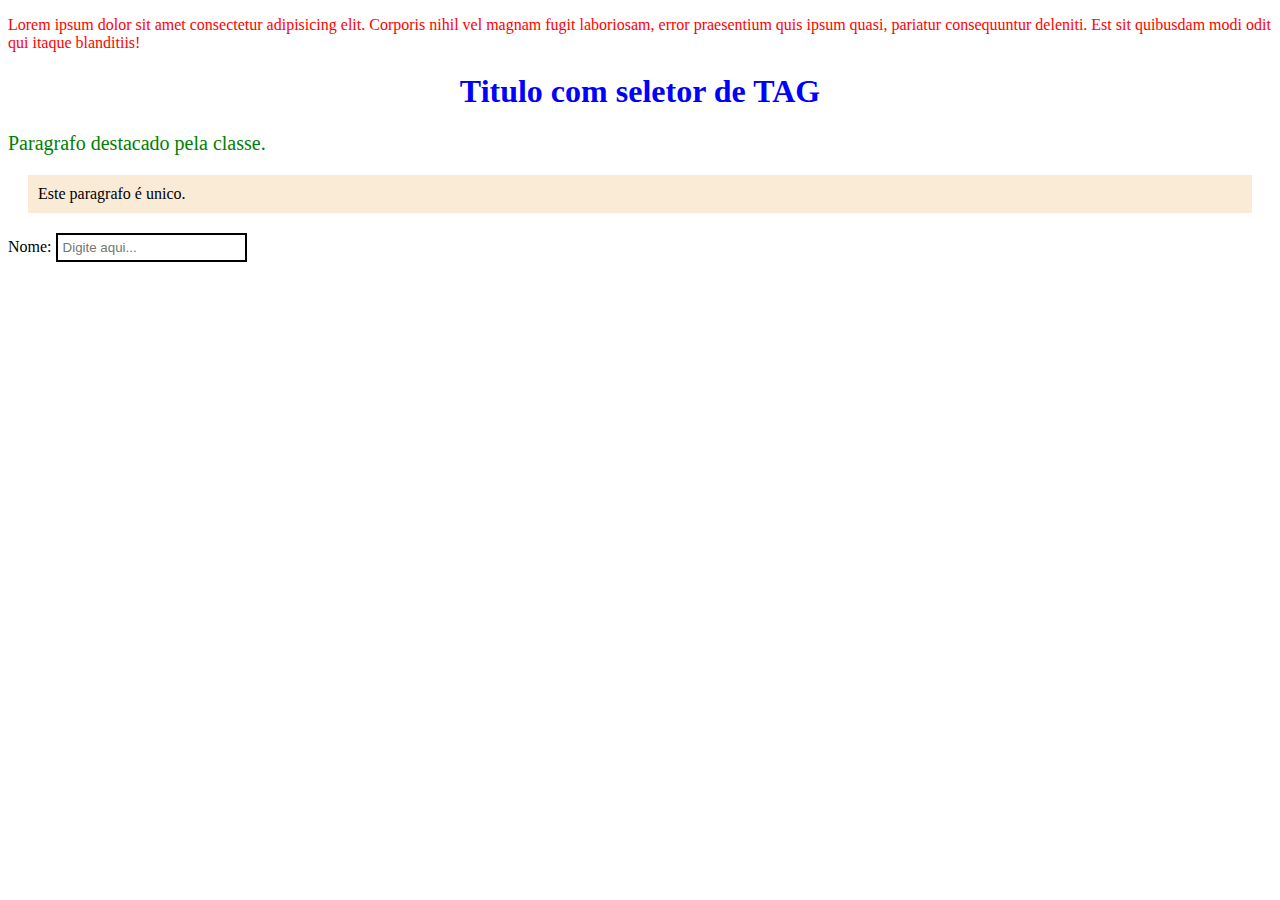
<file: index.html>
<!DOCTYPE html>
<html lang="pt-br">
<head>
    <meta charset="UTF-8">
    <meta name="viewport" content="width=device-width, initial-scale=1.0">
    <title>Html e Css</title>
    <style>
        h1 {
            color: blue;
            text-align: center;   
        }
        .destaque {
            font-size: 20px;
            color: green;
        }
        #especial{
            margin: 20px;
            padding: 10px;
            background-color: antiquewhite;
        }
        input[type="text"]{
            border: 2px solid black;
            padding: 5px;
        }
    </style>
</head>
<body>
        <p style="color: red;">Lorem ipsum dolor sit amet consectetur adipisicing elit. Corporis nihil vel magnam fugit laboriosam, error praesentium quis ipsum quasi, pariatur consequuntur deleniti. Est sit quibusdam modi odit qui itaque blanditiis!</p>

        <h1> Titulo com seletor de TAG </h1>

        <p class="destaque">Paragrafo destacado pela classe.</p>
        <p id="especial">Este paragrafo é unico.</p>
        <label>Nome:</label>
        <input type="text" placeholder="Digite aqui...">
</body>
</html>
</file>
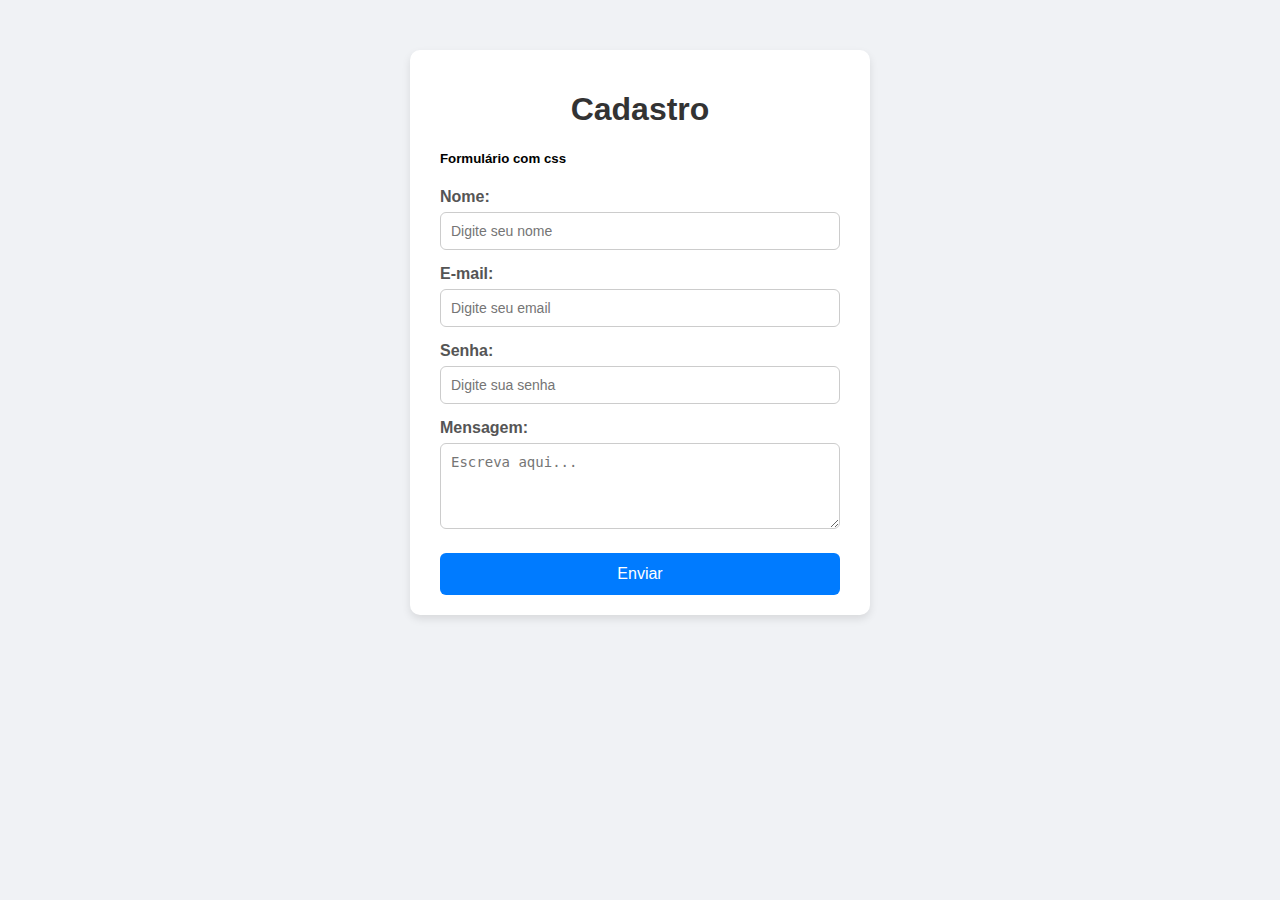
<file: formulario.html>
<!DOCTYPE html>
<html lang="pt-br">
<head>
    <meta charset="UTF-8">
    <meta name="viewport" content="width=device-width, initial-scale=1.0">
    <title>Formulário</title>
    <link rel="stylesheet" href="styles.css">
</head>
<body>
    <div class="container">
        <h1>Cadastro</h1>
        <h5>Formulário com css</h5>

        <form>
            <label for="nome">Nome:</label>
            <input type="text" id="nome" name="nome" placeholder="Digite seu nome">

            <label for="email">E-mail:</label>
            <input type="email" id="email" name="email" placeholder="Digite seu email">

            <label for="senha">Senha:</label>
            <input type="password" id="senha" name="senha" placeholder="Digite sua senha">

            <label for="mensagem">Mensagem:</label>
            <textarea id="mensagem" name="mensagem" rows="4" placeholder="Escreva aqui..."></textarea>

            <button type="submit">Enviar</button>
        </form>
    </div>
</body>
</html>
</file>
<file: styles.css>
body {
    font-family: Arial, Helvetica, sans-serif;
    background-color: #f0f2f5;
    margin: 0;
    padding: 0;
}
.container {
    width: 400px;
    margin: 50px auto;
    background-color: white;
    padding: 20px 30px;
    border-radius: 10px;
    box-shadow: 0 4px 8px rgba(0, 0, 0, 0.1);
}

h1 {
    text-align: center;
    color: #333;
    margin-bottom: 20px;
}

label {
    display: block;
    margin-top: 15px;
    font-weight: bold;
    color: #555;
}

input[type="text"],
input[type="email"],
input[type="password"],
textarea{
    width: 100%;
    padding: 10px;
    margin-top: 6px;
    border: 1px solid #ccc;
    border-radius: 6px;
    font-size: 14px;
    box-sizing: border-box;
}

input:focus, textarea:focus{
    border-color: #007bff;
    outline: none;
    box-shadow: 0 0 5px rgba(0, 123, 255, 0.4);
}

button {
    margin-top: 20px;
    width: 100%;
    padding: 12px;
    background: #007bff;
    border: none;
    border-radius: 6px;
    color: white;
    font-size: 16px;
    cursor: pointer;
    transition: background 0.3s;
}

button:hover{
    background: #0056b3;
}
</file>
